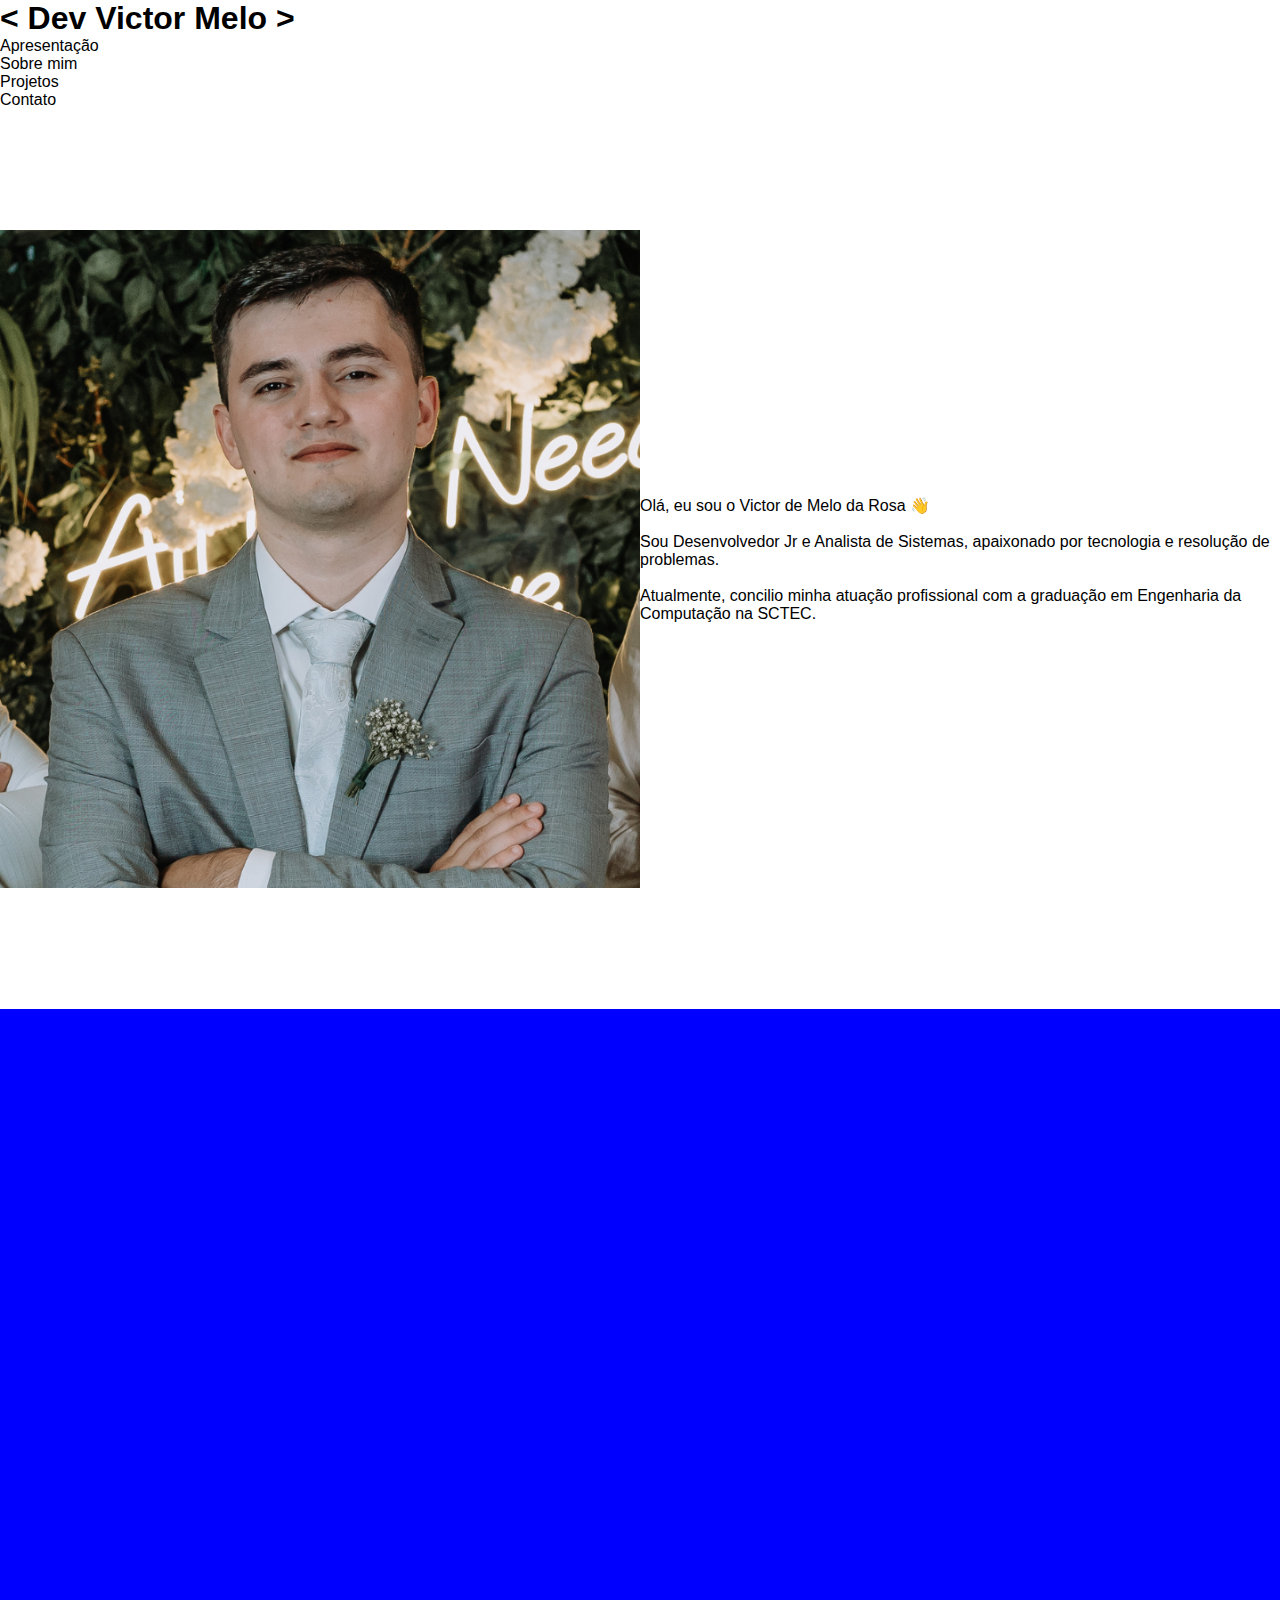
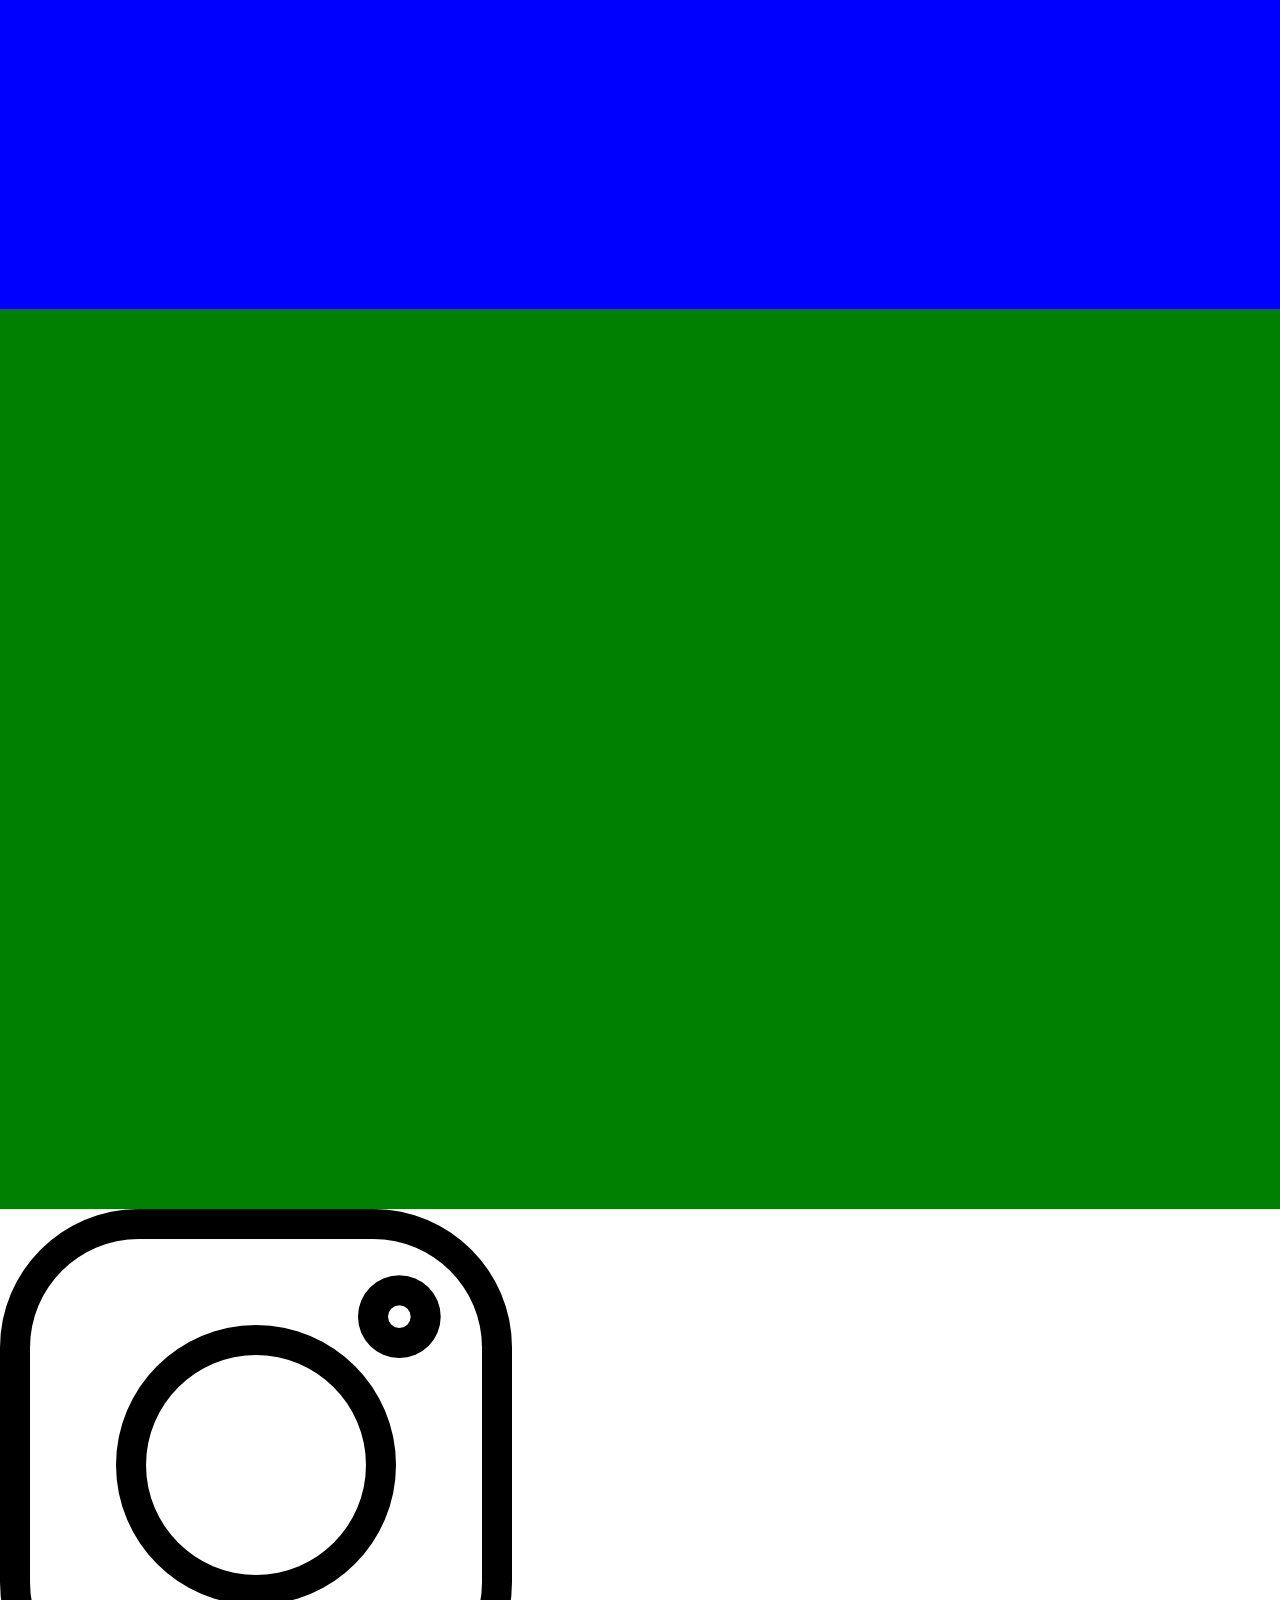
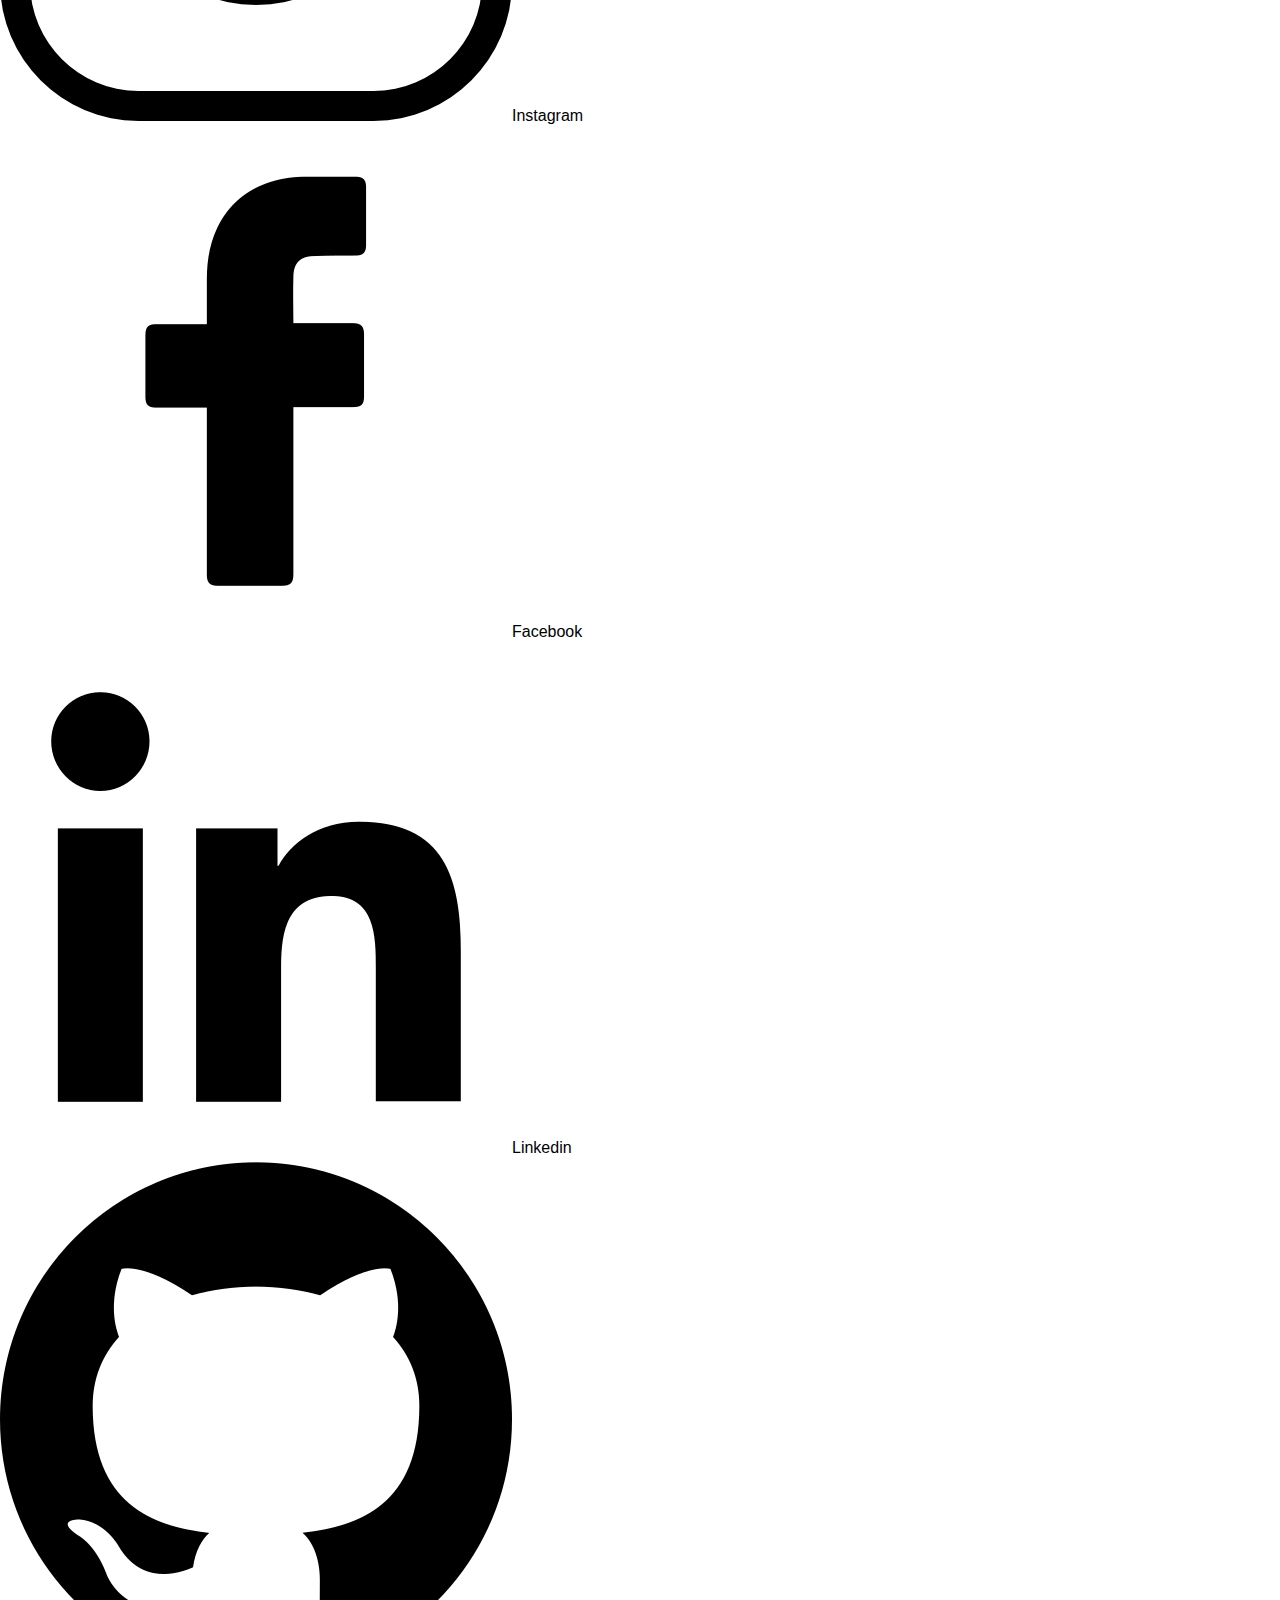
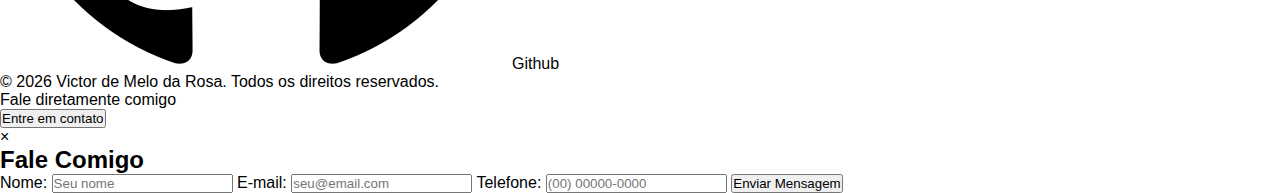
<file: laddingPageDesafio/index.html>
<!DOCTYPE html>
<html lang="pt-BR">

<head>
    <meta charset="UTF-8">
    <meta name="viewport" content="width=device-width, initial-scale=1.0">
    <title>Portifólio Victor</title>
    <link rel="stylesheet" href="style.css">
</head>

<body>
    <header>
        <h1 class="home"> &lt; Dev Victor Melo &gt;</h1>
        <nav class="navbar">
            <ul>
                <li><a href="#apresentacao">Apresentação</a></li>
                <li><a href="#sobre-mim">Sobre mim</a></li>
                <li><a href="#projetos">Projetos</a></li>
                <li><a href="#footer">Contato</a></li>
            </ul>
        </nav>
    </header>

    <main id="apresentacao" class="apresentacao">
        <img class="imagem" src="assets/img/foto-victor.png" alt="Foto de Victor">
        <div>
            <p>Olá, eu sou o Victor de Melo da Rosa 👋</p> <br>
            <p>
                Sou Desenvolvedor Jr e Analista de Sistemas, apaixonado por
                tecnologia e resolução de problemas. <br> <br>Atualmente, concilio minha atuação profissional com a
                graduação em
                Engenharia da Computação na SCTEC.
            </p>
        </div>
    </main>

    <section id="sobre-mim" class="sobre-mim">
        <div class="topico-um">
            <div>
                <img class="imagem-sobre" src="assets/img/homem-jogando.svg" alt="Homem jogando">
            </div>
            <div class="paragrafos-topico-um">
                <p class="card">Desde pequeno eu sempre fui apaixonado por jogos 🎮. Passava horas explorando mundos,
                    descobrindo estratégias e tentando entender como tudo funcionava por trás da tela.
                    O que começou como diversão acabou despertando algo maior: curiosidade sobre tecnologia
                    e sobre como os computadores realmente funcionam.</p>
                <p class="card">Com o tempo, comecei a mexer no computador além dos jogos — explorando configurações,
                    instalando programas, tentando entender erros e aprendendo na prática.
                    A curiosidade virou interesse, e o interesse virou objetivo. Foi aí que percebi que
                    não queria apenas usar tecnologia… eu queria criar com ela.</p>
            </div>
        </div>
        <div class="topico-dois">
            <div>
                <div><img class="imagem-sobre" src="assets/img/homem-no-computador.png" alt="Homem no computador"></div>
            </div>
            <div class="paragrafos-topico-dois">
                <p class="card">Essa vontade de entender e construir coisas me levou direto para a área de
                    desenvolvimento.
                    Comecei estudando por conta própria, testando, errando, pesquisando e evoluindo a cada projeto.
                    Descobri que programar é como montar um jogo: você precisa de lógica, estratégia e criatividade.</p>
                <p class="card">Hoje sigo me aprofundando cada vez mais, buscando aprender novas tecnologias
                    e transformar ideias em soluções reais. A tecnologia que começou como hobby
                    se tornou minha escolha profissional — e estou sempre pronto para o próximo desafio 🚀</p>
            </div>
        </div>
    </section>

    <section id="projetos" class="projetos">
        <div class="projetos-container">
            <h2 class="titulo-projetos">Meus Projetos</h2>

            <div class="article-projetos">

                <article class="card-projetos">
                    <h3>Estacionamento Inteligente</h3>
                    <img src="assets/img/estacionamento-inteligente.jpg" alt="Estacionamento Inteligente">
                    <p>
                        Um projeto pensado para facilitar a vida de quem dirige! 🚗💡 O Estacionamento Inteligente
                        organiza vagas, controla entradas e saídas e ajuda a reduzir o tempo perdido procurando espaço.
                        Com uma interface simples e funcional, o sistema mostra como tecnologia pode resolver problemas
                        do dia a dia de forma prática e eficiente. Dá uma olhada no link para ver funcionando!
                    </p>
                    <button><a href="https://www.linkedin.com/feed/update/urn:li:activity:7342385501405876225/">Ver
                            mais</a></button>
                </article>

                <article class="card-projetos">
                    <h3>Sistema Interno Saas</h3>
                    <img src="assets/img/estacionamento-inteligente.jpg" alt="Sistema-interno-saas">
                    <p>
                        Um sistema interno no estilo SaaS criado para deixar tudo mais organizado e produtivo.
                        A ideia foi centralizar processos, automatizar tarefas e tornar o dia a dia mais simples.
                        Totalmente acessível pelo navegador, com foco em usabilidade e performance.
                        Projeto ideal para mostrar como transformar uma necessidade real em solução digital 🚀
                    </p>
                    <button><a href="https://sympathetic-aqua-albatross.69-6-215-217.cpanel.site/">Ver Mais</a></button>
                </article>

                <article class="card-projetos">
                    <h3>Gerenciador de Ferramentas </h3>
                    <img src="assets/img/gerenciador-ferramentas.png" alt="gerenciador-ferramentas">
                    <p>
                        Chega de perder ferramenta ou esquecer quem pegou! 🔧😅
                        Esse sistema foi desenvolvido para controlar empréstimos, organizar o estoque e acompanhar
                        prazos de devolução de forma prática. Simples, direto e eficiente — mostrando como a tecnologia
                        pode resolver problemas comuns de maneira inteligente.
                    </p>
                    <button><a href="https://github.com/davijr28/gerenciador_emprestimo_A3">Ver Mais</a></button>
                </article>
            </div>
        </div>
    </section>

    <footer id="footer" class="footer">
        <div class="informacoes-footer">
            <div>
                <ul class="redes-sociais">
                    <li><a class="instagram" href=""><img src="assets/icons/instagram.png" alt="Instagram">Instagram</a>
                    </li>
                    <li><a class="facebook" href=""><img src="assets/icons/facebook.png" alt="Facebook">Facebook</a>
                    </li>
                    <li><a class="linkedin" href=""><img src="assets/icons/linkedin.png" alt="Linkedin">Linkedin</a>
                    </li>
                    <li><a class="github" href=""><img src="assets/icons/github.png" alt="Github">Github</a></li>
                </ul>
            </div>
            <div class="direitos-reservados">
                <p>&copy; 2026 Victor de Melo da Rosa. Todos os direitos reservados.</p>
            </div>
        </div>

        <div class="contato-footer">
            <p>Fale diretamente comigo</p>
            <button id="btn-contato">Entre em contato</button>
        </div>
    </footer>

    <div id="modal-contato" class="modal">
        <div class="modal-content">
            <span class="close-btn">&times;</span>
            <h2>Fale Comigo</h2>
            <form id="form-contato">
                <label for="nome">Nome:</label>
                <input type="text" id="nome" name="nome" placeholder="Seu nome" required>

                <label for="email">E-mail:</label>
                <input type="email" id="email" name="email" placeholder="seu@email.com" required>

                <label for="telefone">Telefone:</label>
                <input type="tel" id="telefone" name="telefone" placeholder="(00) 00000-0000" required>

                <button type="submit" class="btn-enviar">Enviar Mensagem</button>
            </form>
        </div>
    </div>

    <script src="script.js"></script>

</body>

</html>
</file>
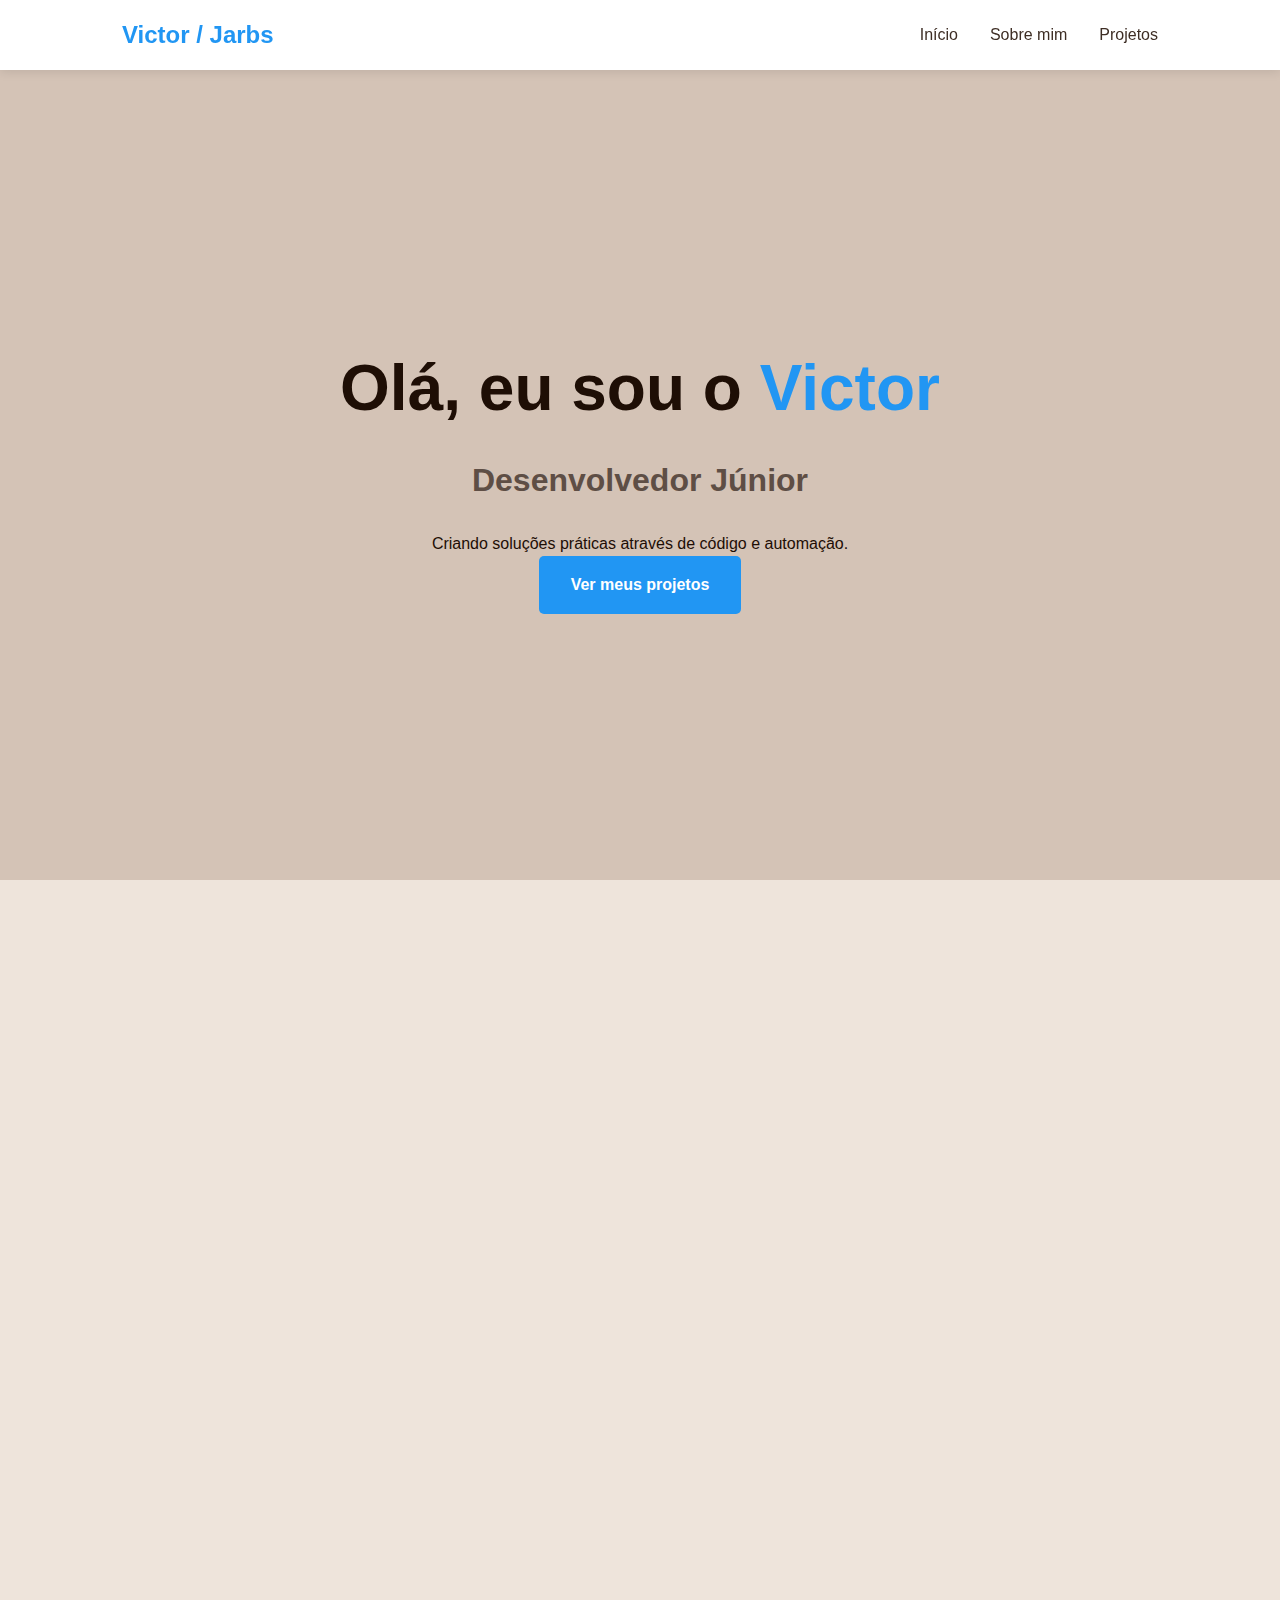
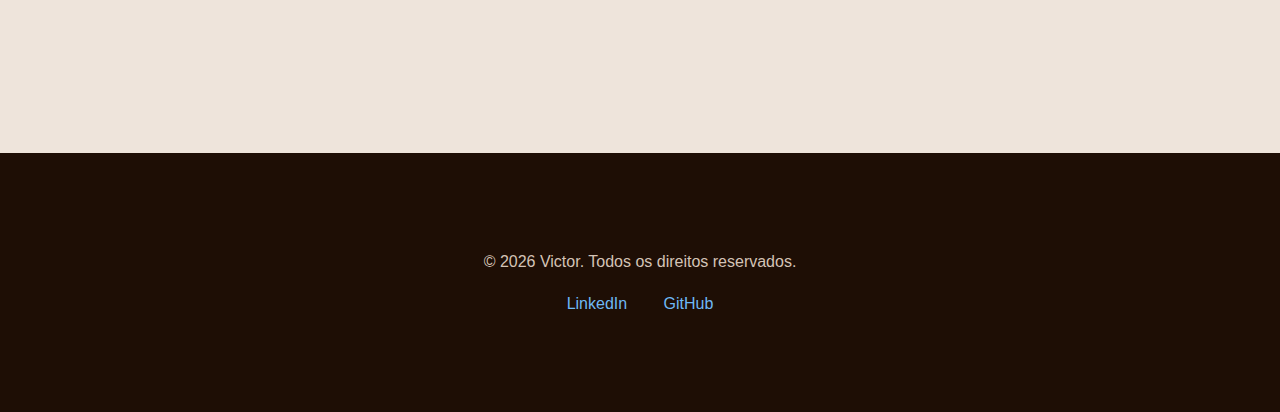
<file: teste/index.html>
<!DOCTYPE html>
<html lang="pt-BR">

<head>
    <meta charset="UTF-8">
    <meta name="viewport" content="width=device-width, initial-scale=1.0">
    <title>Victor (Jarbs) - Portfólio</title>
    <link rel="stylesheet" href="style.css">
</head>

<body>
    <header>
        <nav>
            <div class="logo">Victor / Jarbs</div>
            <ul class="nav-links">
                <li><a href="#apresentacao">Início</a></li>
                <li><a href="#sobre">Sobre mim</a></li>
                <li><a href="#projetos">Projetos</a></li>
            </ul>
        </nav>
    </header>

    <main>
        <section id="apresentacao" class="fade-in">
            <div class="hero-content">
                <h1>Olá, eu sou o <span>Victor</span></h1>
                <h2>Desenvolvedor Júnior</h2>
                <p>Criando soluções práticas através de código e automação.</p>
                <a href="#projetos" class="btn-primary">Ver meus projetos</a>
            </div>
        </section>

        <section id="sobre" class="fade-in">
            <div class="container">
                <h2>Sobre mim</h2>
                <p>Sou estudante de Engenharia da Computação na SCTEC. Tenho um forte interesse em desenvolvimento web,
                    automação e arquitetura de sistemas. No meu tempo livre, gosto de aproveitar praias com boas ondas
                    para surfar e acompanhar canais como o Manual do Mundo.</p>

                <div class="skills">
                    <h3>Minhas Habilidades:</h3>
                    <ul class="skills-list">
                        <li>JavaScript</li>
                        <li>Java</li>
                        <li>PHP</li>
                        <li>HTML & CSS</li>
                        <li>Python</li>
                        <li>MySQL</li>
                    </ul>
                </div>
            </div>
        </section>

        <section id="projetos" class="fade-in">
            <div class="container">
                <h2>Meus Projetos</h2>
                <div class="grid-projetos">
                    <div class="card-projeto">
                        <h3>Sistema de Controle Financeiro</h3>
                        <p>Um sistema completo de gestão financeira pessoal desenvolvido em PHP, MySQL e JavaScript.</p>
                    </div>
                    <div class="card-projeto">
                        <h3>Bots para Discord</h3>
                        <p>Desenvolvimento e integração de bots personalizados para automação e interação no Discord.
                        </p>
                    </div>
                    <div class="card-projeto">
                        <h3>Pista Magnética Autônoma (TCC)</h3>
                        <p>Projeto de hardware e software envolvendo uma pista com curvas e carrinhos movidos a ímãs.
                        </p>
                    </div>
                </div>
            </div>
        </section>
    </main>

    <footer>
        <div class="container">
            <p>&copy; 2026 Victor. Todos os direitos reservados.</p>
            <div class="social-links">
                <a href="#">LinkedIn</a>
                <a href="#">GitHub</a>
            </div>
        </div>
    </footer>

    <script src="script.js"></script>
</body>

</html>
</file>
<file: laddingPageDesafio/style.css>
* {
    padding: 0;
    margin: 0;
    font-family: Arial, Helvetica, sans-serif;
}

li {
    list-style-type: none;
}

a {
    text-decoration: none;
    color: black;
}


#header {
    max-width: 100%;
    height: 100px;
    padding: 0px 30px;
    background-color: red;
    display: flex;
    flex-direction: row;
    justify-content: space-between;
    align-items: center;
}

#navegacao {
    display: flex;
    justify-content: flex-end;
    align-items: center;
    padding: 10px;
    background-color: yellow;
    gap: 70px;
}

#apresentacao {
    display: grid;
    grid-template-columns: 1fr 1fr;
    justify-content: center;
    align-items: center;
    height: 100vh;
    background-color: rgba(255, 255, 255, 0);
}

.imagem {
    max-width: 100%;
    max-height: 100%;
}

#sobre-mim {
    display: flex;
    justify-content: center;
    align-items: center;
    height: 100vh;
    background-color: blue
}

#projetos {
    display: flex;
    justify-content: center;
    align-items: center;
    height: 100vh;
    background-color: green
}

#rodape{
    display: flex;
    justify-content: center;
    align-items: center;
    height: 100px;
    background-color: purple
}
</file>
<file: teste/style.css>
:root {
    --color-neutral-0: #FFFFFF;
    --color-neutral-1: #eee4db;
    --color-neutral-2: #d4c3b6;
    --color-neutral-3: #b8a99e;
    --color-neutral-4: #9e8f85;
    --color-neutral-5: #7e6e65;
    --color-neutral-6: #5e4e45;
    --color-neutral-7: #3e2e25;
    --color-neutral-8: #1e0e05;
    --color-neutral-9: #000000;
    
    --color-primary-0: #c3e3fd; 
    --color-primary-1: #6eb8f5;
    --color-primary-2: #2196f3;

    --color-secundary-0: #b0c4de;
    --color-secundary-1: #7ba05b;
}

* {
    margin: 0;
    padding: 0;
    box-sizing: border-box;
    font-family: 'Segoe UI', Tahoma, Geneva, Verdana, sans-serif;
}

body {
    background-color: var(--color-neutral-1);
    color: var(--color-neutral-8);
    line-height: 1.6;
}

/* Header & Nav */
header {
    background-color: var(--color-neutral-0);
    padding: 1rem 0;
    position: sticky;
    top: 0;
    z-index: 1000;
    box-shadow: 0 2px 10px rgba(0,0,0,0.1);
}

nav {
    display: flex;
    justify-content: space-between;
    align-items: center;
    max-width: 1100px;
    margin: 0 auto;
    padding: 0 2rem;
}

.logo {
    font-size: 1.5rem;
    font-weight: bold;
    color: var(--color-primary-2);
}

.nav-links {
    list-style: none;
    display: flex;
    gap: 2rem;
}

.nav-links a {
    text-decoration: none;
    color: var(--color-neutral-7);
    font-weight: 500;
    transition: color 0.3s;
}

.nav-links a:hover {
    color: var(--color-primary-2);
}

/* Layout Geral */
.container {
    max-width: 1100px;
    margin: 0 auto;
    padding: 4rem 2rem;
}

section h2 {
    text-align: center;
    font-size: 2.5rem;
    color: var(--color-neutral-8);
    margin-bottom: 2rem;
}

/* Apresentação */
#apresentacao {
    height: 90vh;
    display: flex;
    align-items: center;
    justify-content: center;
    text-align: center;
    background-color: var(--color-neutral-2);
}

.hero-content h1 {
    font-size: 4rem;
    margin-bottom: 1rem;
}

.hero-content h1 span {
    color: var(--color-primary-2);
}

.hero-content h2 {
    font-size: 2rem;
    color: var(--color-neutral-6);
    margin-bottom: 1.5rem;
}

.btn-primary {
    display: inline-block;
    padding: 1rem 2rem;
    background-color: var(--color-primary-2);
    color: var(--color-neutral-0);
    text-decoration: none;
    border-radius: 5px;
    font-weight: bold;
    transition: background-color 0.3s;
}

.btn-primary:hover {
    background-color: var(--color-primary-1);
}

/* Sobre Mim */
#sobre {
    background-color: var(--color-neutral-0);
}

#sobre p {
    text-align: center;
    max-width: 800px;
    margin: 0 auto 2rem auto;
    font-size: 1.1rem;
}

.skills h3 {
    text-align: center;
    margin-bottom: 1rem;
    color: var(--color-secundary-1);
}

.skills-list {
    display: flex;
    justify-content: center;
    flex-wrap: wrap;
    gap: 1rem;
    list-style: none;
}

.skills-list li {
    background-color: var(--color-neutral-2);
    padding: 0.5rem 1.5rem;
    border-radius: 20px;
    font-weight: 500;
}

/* Projetos */
#projetos {
    background-color: var(--color-neutral-1);
}

.grid-projetos {
    display: grid;
    grid-template-columns: repeat(auto-fit, minmax(300px, 1fr));
    gap: 2rem;
}

.card-projeto {
    background-color: var(--color-neutral-0);
    padding: 2rem;
    border-radius: 8px;
    box-shadow: 0 4px 6px rgba(0,0,0,0.05);
    border-top: 4px solid var(--color-primary-2);
    transition: transform 0.3s;
}

.card-projeto:hover {
    transform: translateY(-5px);
}

.card-projeto h3 {
    margin-bottom: 1rem;
    color: var(--color-neutral-8);
}

/* Footer */
footer {
    background-color: var(--color-neutral-8);
    color: var(--color-neutral-2);
    text-align: center;
    padding: 2rem 0;
}

.social-links {
    margin-top: 1rem;
}

.social-links a {
    color: var(--color-primary-1);
    text-decoration: none;
    margin: 0 1rem;
}

/* Animações via JS */
.fade-in {
    opacity: 0;
    transform: translateY(20px);
    transition: opacity 0.6s ease-out, transform 0.6s ease-out;
}

.fade-in.visible {
    opacity: 1;
    transform: translateY(0);
}
</file>
